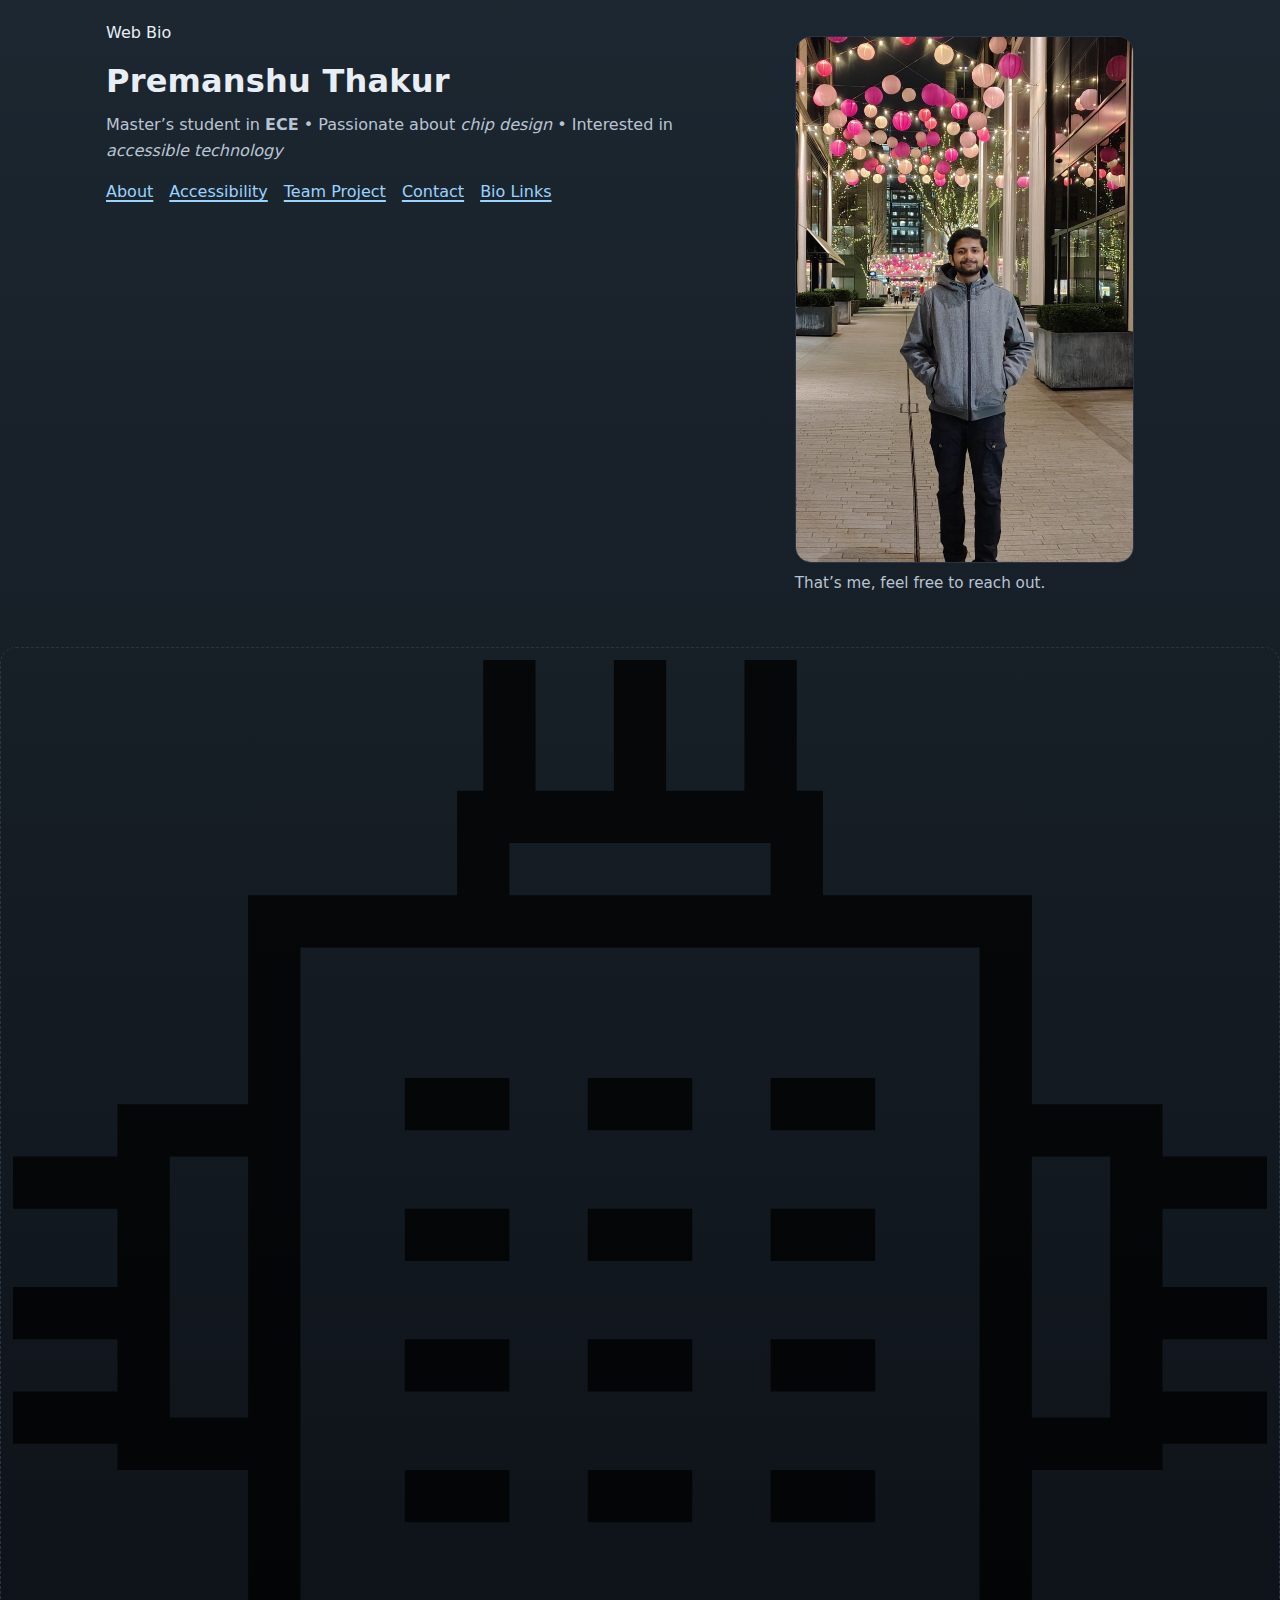
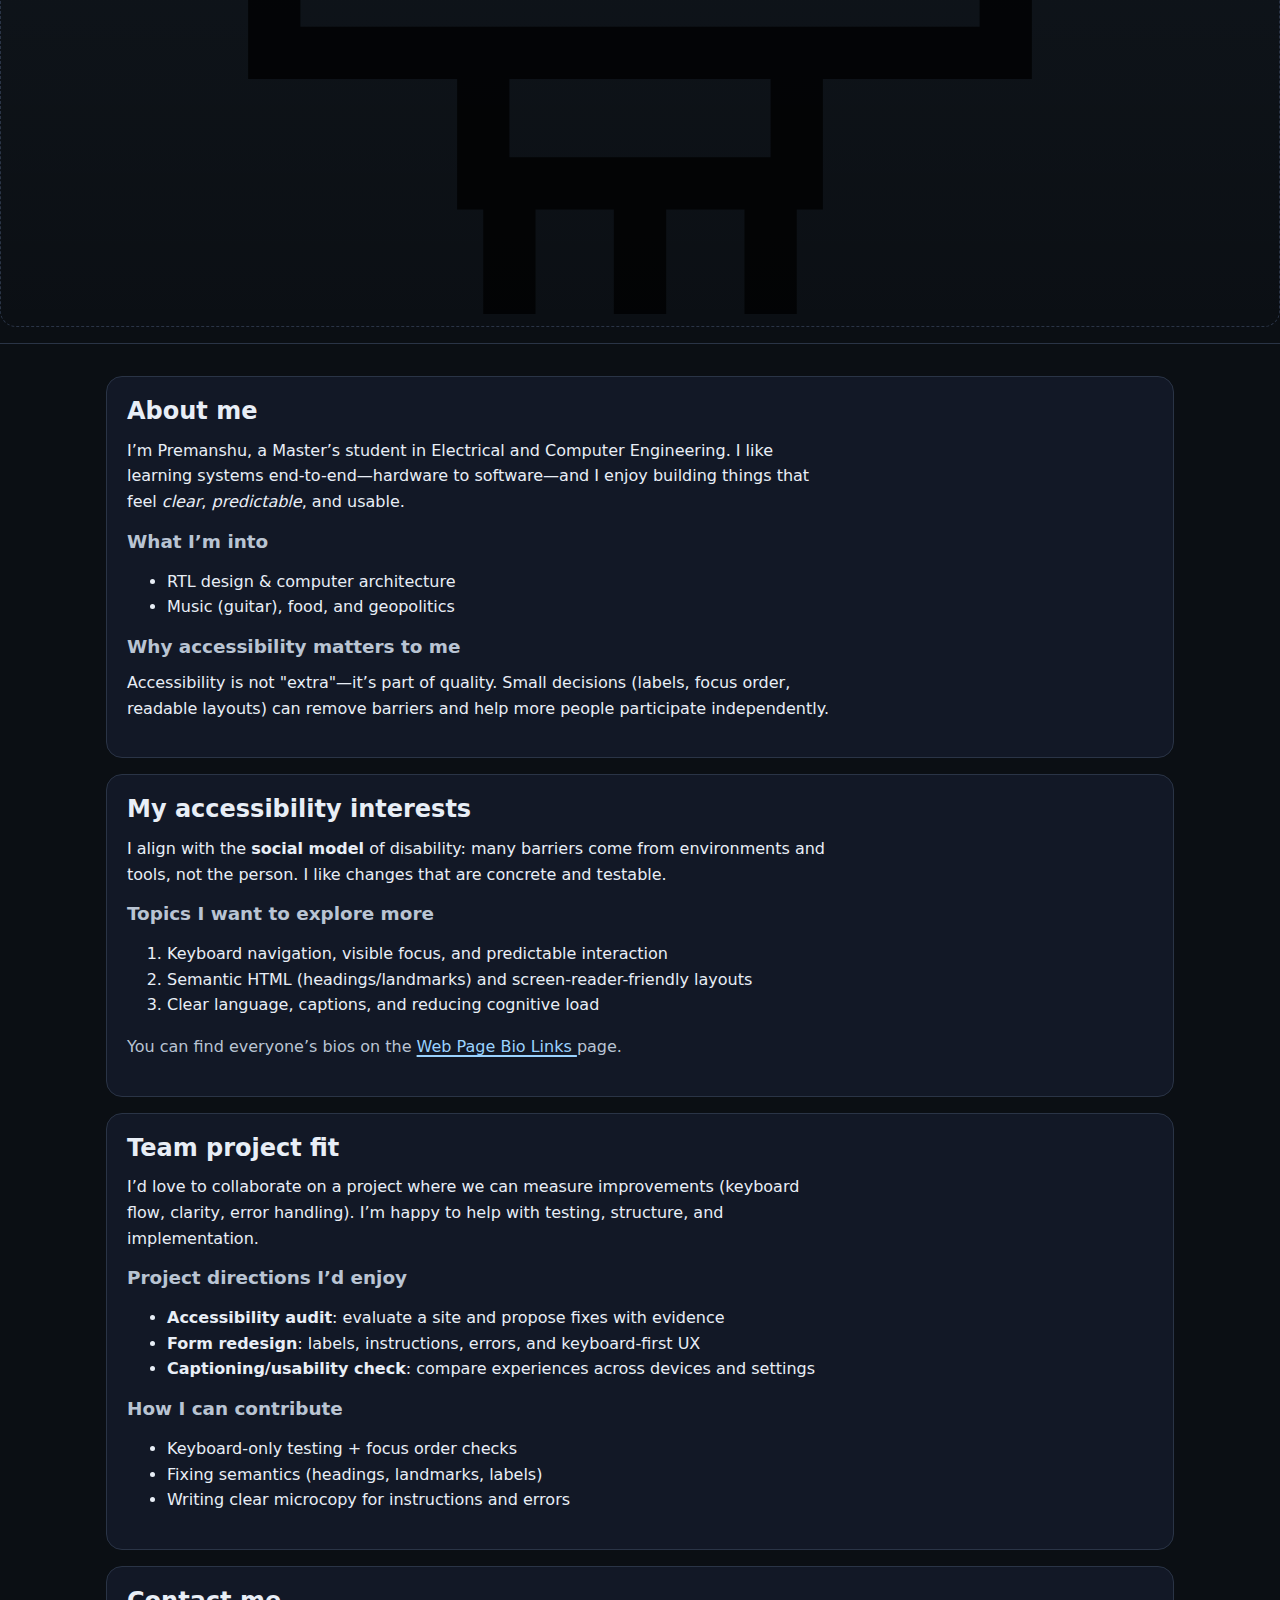
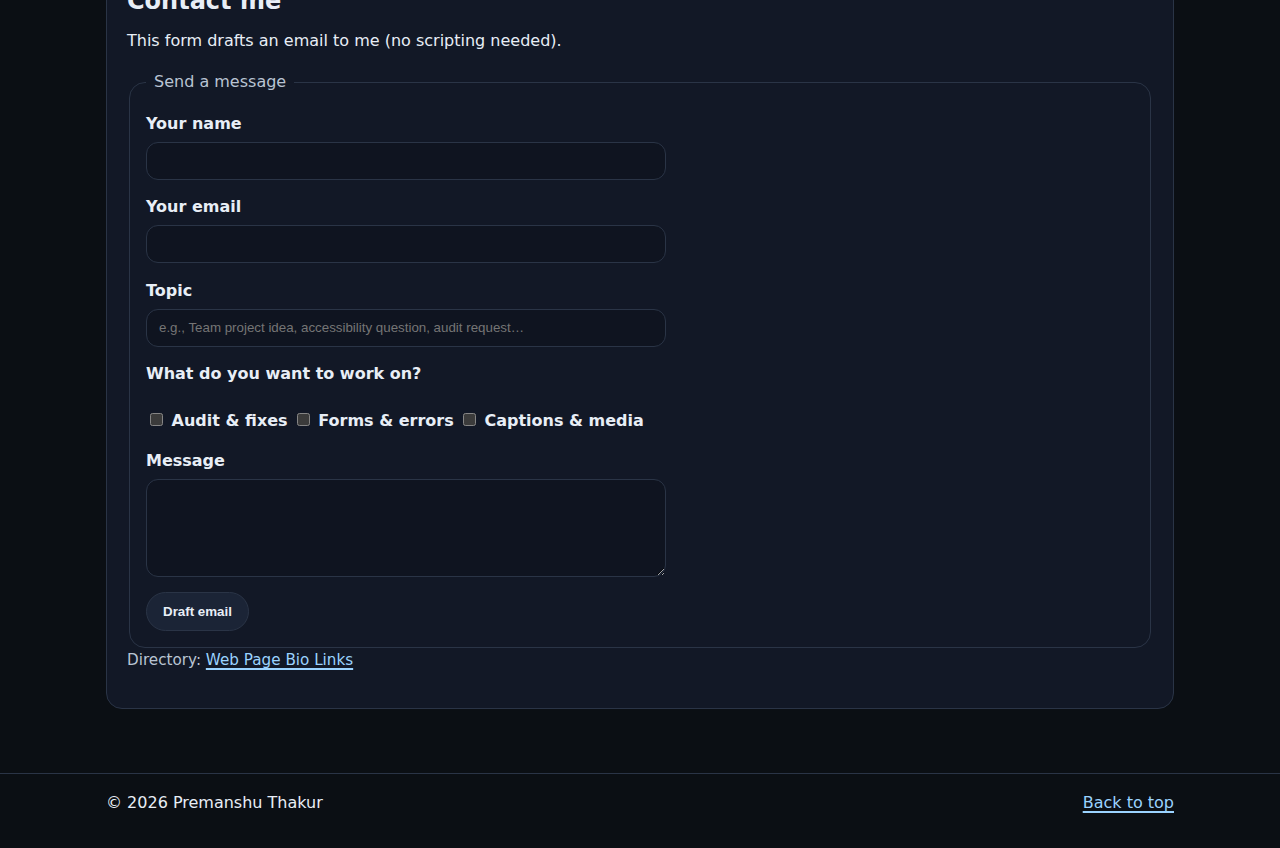
<file: index.html>
<!doctype html>
<html lang="en">
<head>
  <meta charset="utf-8" />
  <meta name="viewport" content="width=device-width, initial-scale=1" />
  <title>Premanshu Thakur — Web Bio</title>
  <meta name="description" content="Premanshu's bio and accessibility interests for class collaboration." />

  <!-- Cache-busting stylesheet (keep ONLY this link) -->
  <link rel="stylesheet" href="styles.css?v=2" />
</head>

<body>
  <a class="skip-link" href="#main">Skip to main content</a>

  <header class="site-header" role="banner">
    <div class="container header-grid">
      <div class="header-text">
        <p class="kicker">Web Bio</p>
        <h1>Premanshu Thakur</h1>
        <p class="tagline">
          Master’s student in <strong>ECE</strong> • Passionate about <em>chip design</em> • Interested in <em>accessible technology</em>
        </p>

        <nav aria-label="Primary navigation">
          <ul class="nav-list">
            <li><a href="#about">About</a></li>
            <li><a href="#interests">Accessibility</a></li>
            <li><a href="#collab">Team Project</a></li>
            <li><a href="#contact">Contact</a></li>
            <li><a href="links.html">Bio Links</a></li>
          </ul>
        </nav>
      </div>

      <!-- Meaningful image (non-decorative) -->
      <figure class="profile">
        <img
          src="image-profile.jpg"
          width="360"
          height="360"
          alt="Premanshu's image"
          loading="lazy"
        />
        <figcaption>That’s me, feel free to reach out.</figcaption>
      </figure>
    </div>

    <!-- Decorative separator (decorative image) -->
    <div class="decorative-wrap" aria-hidden="true">
      <img class="decorative" src="non-deco.svg" alt="" loading="lazy" />
    </div>
  </header>

  <main id="main" class="container" role="main">
    <section id="about" class="card" aria-labelledby="about-title">
      <h2 id="about-title">About me</h2>
      <p>
        I’m Premanshu, a Master’s student in Electrical and Computer Engineering. I like learning systems
        end-to-end—hardware to software—and I enjoy building things that feel <em>clear</em>, <em>predictable</em>, and usable.
      </p>

      <h3>What I’m into</h3>
      <ul class="pill-list">
        <li>RTL design &amp; computer architecture</li>
        <li>Music (guitar), food, and geopolitics</li>
      </ul>

      <h3>Why accessibility matters to me</h3>
      <p>
        Accessibility is not "extra"—it’s part of quality. Small decisions (labels, focus order, readable layouts)
        can remove barriers and help more people participate independently.
      </p>
    </section>

    <section id="interests" class="card" aria-labelledby="interests-title">
      <h2 id="interests-title">My accessibility interests</h2>

      <p>
        I align with the <strong>social model</strong> of disability: many barriers come from environments and tools,
        not the person. I like changes that are concrete and testable.
      </p>

      <h3>Topics I want to explore more</h3>
      <ol>
        <li>Keyboard navigation, visible focus, and predictable interaction</li>
        <li>Semantic HTML (headings/landmarks) and screen-reader-friendly layouts</li>
        <li>Clear language, captions, and reducing cognitive load</li>
      </ol>

      <p class="hint">
        You can find everyone’s bios on the
        <a
          href="https://docs.google.com/document/d/10nTEkUx4IVWT_oC9CfM5BCgIWGQVcWJRhelf6fSZpuw/edit?tab=t.0"
          target="_blank"
          rel="noopener noreferrer"
        >
          Web Page Bio Links
        </a>
        page.
      </p>
    </section>

    <section id="collab" class="card" aria-labelledby="collab-title">
      <h2 id="collab-title">Team project fit</h2>
      <p>
        I’d love to collaborate on a project where we can measure improvements (keyboard flow, clarity, error handling).
        I’m happy to help with testing, structure, and implementation.
      </p>

      <h3>Project directions I’d enjoy</h3>
      <ul>
        <li><strong>Accessibility audit</strong>: evaluate a site and propose fixes with evidence</li>
        <li><strong>Form redesign</strong>: labels, instructions, errors, and keyboard-first UX</li>
        <li><strong>Captioning/usability check</strong>: compare experiences across devices and settings</li>
      </ul>

      <h3>How I can contribute</h3>
      <ul>
        <li>Keyboard-only testing + focus order checks</li>
        <li>Fixing semantics (headings, landmarks, labels)</li>
        <li>Writing clear microcopy for instructions and errors</li>
      </ul>
    </section>

    <section id="contact" class="card" aria-labelledby="contact-title">
      <h2 id="contact-title">Contact me</h2>
      <p>
        This form drafts an email to me (no scripting needed).
      </p>

      <form class="contact-form" action="mailto:pthakur@tamu.edu" method="post" enctype="text/plain">
        <fieldset>
          <legend>Send a message</legend>

          <div class="form-row">
            <label for="name">Your name</label>
            <input id="name" name="name" type="text" autocomplete="name" required />
          </div>

          <div class="form-row">
            <label for="email">Your email</label>
            <input id="email" name="email" type="email" autocomplete="email" required />
          </div>

          <!-- Replaced dropdown with a blank text box -->
          <div class="form-row">
            <label for="topic">Topic</label>
            <input
              id="topic"
              name="topic"
              type="text"
              placeholder="e.g., Team project idea, accessibility question, audit request…"
              autocomplete="off"
              required
            />
          </div>

          <div class="form-row">
            <p id="help-label"><strong>What do you want to work on?</strong></p>
            <div class="checklist" role="group" aria-labelledby="help-label">
              <label><input type="checkbox" name="help" value="audit" /> Audit &amp; fixes</label>
              <label><input type="checkbox" name="help" value="forms" /> Forms &amp; errors</label>
              <label><input type="checkbox" name="help" value="captions" /> Captions &amp; media</label>
            </div>
          </div>

          <div class="form-row">
            <label for="message">Message</label>
            <textarea id="message" name="message" rows="5" required></textarea>
          </div>

          <button type="submit">Draft email</button>
        </fieldset>
      </form>

      <p class="small">
        Directory:
        <a
          href="https://docs.google.com/document/d/10nTEkUx4IVWT_oC9CfM5BCgIWGQVcWJRhelf6fSZpuw/edit?tab=t.0"
          target="_blank"
          rel="noopener noreferrer"
        >
          Web Page Bio Links
        </a>
      </p>
    </section>
  </main>

  <footer class="site-footer">
    <div class="container footer-grid">
      <p>&copy; 2026 Premanshu Thakur</p>
      <p><a href="#main">Back to top</a></p>
    </div>
  </footer>
</body>
</html>
</file>
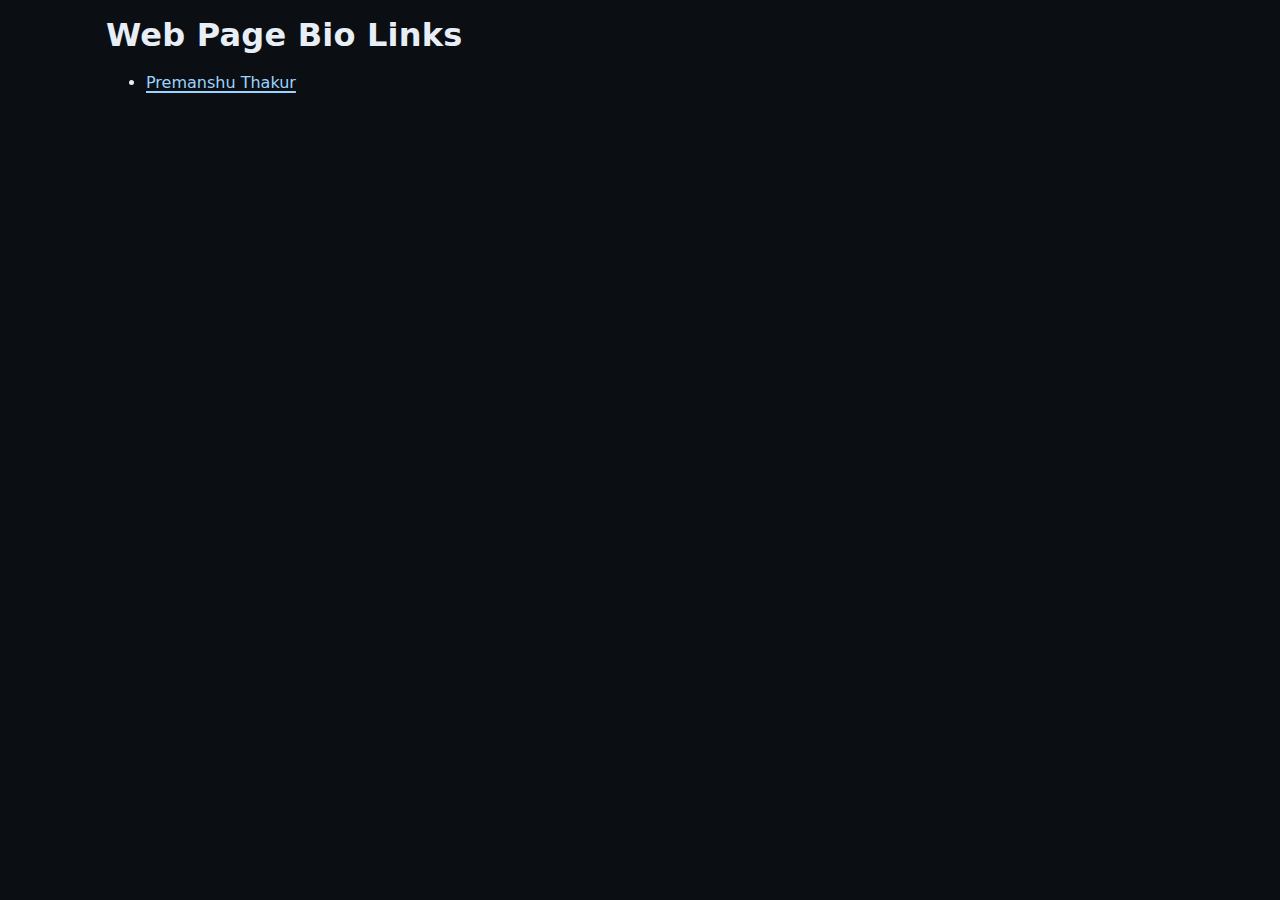
<file: links.html>
<!doctype html>
<html lang="en">
<head>
  <meta charset="utf-8" />
  <meta name="viewport" content="width=device-width, initial-scale=1" />
  <title>Web Page Bio Links</title>
  <link rel="stylesheet" href="styles.css" />
</head>
<body>
  <main class="container" id="main">
    <h1>Web Page Bio Links</h1>
    <ul>
      <li><a href="index.html">Premanshu Thakur</a></li>
    </ul>
  </main>
</body>
</html>
</file>
<file: styles.css>
/* Base reset */
*,
*::before,
*::after {
  box-sizing: border-box;
}

:root {
  --bg: #0b0f14;
  --surface: #121826;
  --text: #e8eef6;
  --muted: #b9c4d3;
  --border: #2a3446;
  --link: #9bd3ff;
  --focus: #ffd166;
}

html {
  color-scheme: dark;
}

body {
  margin: 0;
  font-family: system-ui, -apple-system, Segoe UI, Roboto, Arial, sans-serif;
  font-size: 1rem;
  line-height: 1.6;
  background: var(--bg);
  color: var(--text);
}

/* Typography */
h1, h2, h3 {
  line-height: 1.2;
  margin: 0 0 0.75rem;
}

h1 {
  font-size: 2rem;
  letter-spacing: 0.2px;
}

h2 {
  font-size: 1.5rem;
}

h3 {
  font-size: 1.15rem;
  color: var(--muted);
}

p {
  margin: 0 0 1rem;
  max-width: 70ch;
}

a {
  color: var(--link);
  text-decoration-thickness: 2px;
  text-underline-offset: 3px;
}

a:hover {
  text-decoration-style: solid;
}

a:focus-visible,
button:focus-visible,
input:focus-visible,
select:focus-visible,
textarea:focus-visible {
  outline: 3px solid var(--focus);
  outline-offset: 3px;
}

/* Layout */
.container {
  width: min(1100px, 92%);
  margin-inline: auto;
  padding: 1rem;
}

.site-header {
  border-bottom: 1px solid var(--border);
  background: linear-gradient(180deg, rgba(155, 211, 255, 0.12), rgba(0, 0, 0, 0));
}

.header-grid {
  display: grid;
  grid-template-columns: 1.2fr 0.8fr;
  gap: 1.25rem;
  align-items: start;
  padding-block: 1.25rem;
}

.tagline {
  color: var(--muted);
  margin-bottom: 1rem;
}

.nav-list {
  list-style: none;
  padding: 0;
  margin: 0;
  display: flex;
  flex-wrap: wrap;
  gap: 0.75rem 1rem;
}

.card {
  background: var(--surface);
  border: 1px solid var(--border);
  border-radius: 16px;
  padding: 1.25rem;
  margin-block: 1rem;
}

/* Images */
.profile img {
  width: 100%;
  height: auto;
  border-radius: 16px;
  border: 1px solid var(--border);
  display: block;
}

.profile figcaption {
  margin-top: 0.5rem;
  color: var(--muted);
  font-size: 0.95rem;
}

.decorative-wrap {
  margin: 1rem 0;
  border: 1px dashed var(--border);
  border-radius: 16px;
  padding: 0.75rem;
}

.decorative {
  width: 100%;
  height: auto;
  display: block;
  opacity: 0.75;
}

/* Form */
.contact-form fieldset {
  border: 1px solid var(--border);
  border-radius: 16px;
  padding: 1rem;
}

.contact-form legend {
  padding: 0 0.5rem;
  color: var(--muted);
}

.form-row {
  display: grid;
  gap: 0.35rem;
  margin-bottom: 0.9rem;
  max-width: 520px;
}

label {
  font-weight: 600;
}

input,
select,
textarea {
  background: #0f1420;
  color: var(--text);
  border: 1px solid var(--border);
  border-radius: 12px;
  padding: 0.65rem 0.75rem;
}

button {
  border: 1px solid var(--border);
  border-radius: 999px;
  padding: 0.7rem 1rem;
  font-weight: 700;
  background: #1b2436;
  color: var(--text);
  cursor: pointer;
}

button:hover {
  filter: brightness(1.1);
}

.small {
  color: var(--muted);
  font-size: 0.95rem;
}

.hint {
  color: var(--muted);
}

/* Skip link */
.skip-link {
  position: absolute;
  left: 0.5rem;
  top: -3rem;
  background: #111827;
  color: var(--text);
  padding: 0.5rem 0.75rem;
  border-radius: 12px;
  border: 1px solid var(--border);
}

.skip-link:focus {
  top: 0.5rem;
}

/* Footer */
.site-footer {
  border-top: 1px solid var(--border);
  margin-top: 2rem;
}

.footer-grid {
  display: flex;
  justify-content: space-between;
  gap: 1rem;
  flex-wrap: wrap;
}

/* Responsive */
@media (max-width: 820px) {
  .header-grid {
    grid-template-columns: 1fr;
  }
}
</file>
